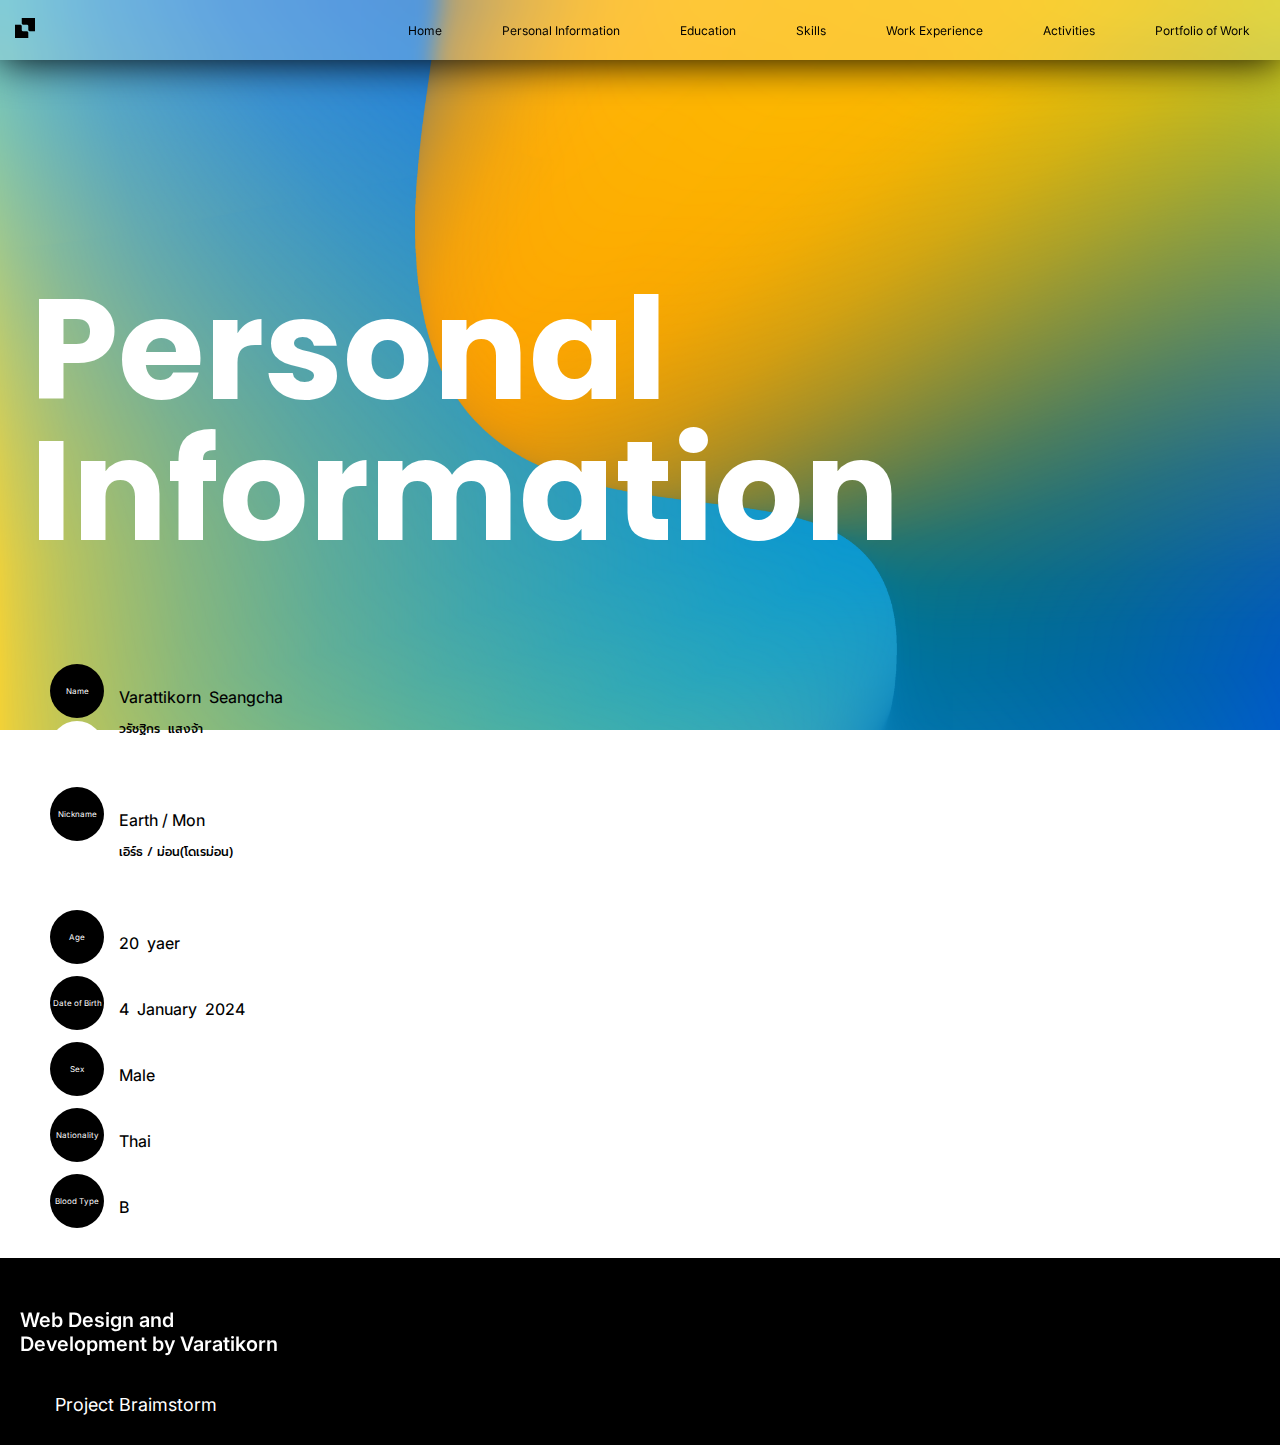
<file: html/activities.html>
<!DOCTYPE html>
<html lang="en">
<head>
    <meta charset="UTF-8">
    <meta name="viewport" content="width=device-width, initial-scale=1.0">
    <title>Varattikorn</title>
    <link rel="stylesheet" href="/css/style.css">
    <link rel="stylesheet" href="/css/activity.css">
    <style>
    </style>
</head>

<body>
    <nav>
        <div class="logo">
            <a href="/index.html"><img alt="logo" src="/img/585699.png" width="20px"></a>
        </div>
        <ul>
            <li class="hideOnMoblie"><a href="/index.html">Home</a></li>
            <li class="hideOnMoblie"><a href="/html/personalinformation.html">Personal Information</a></li>
            <li class="hideOnMoblie"><a href="/html/education.html">Education</a></li>
            <li class="hideOnMoblie"><a href="/html/skills.html">Skills</a></li>
            <li class="hideOnMoblie"><a href="/html/workexperience.html">Work Experience</a></li>
            <li class="hideOnMoblie"><a href="/html/activities.html">Activities</a></li>
            <li class="hideOnMoblie"><a href="/html/portfolioofwork.html">Portfolio of Work</a></li>
        </ul>

        <div class="menu-button">
        <div class="container" onclick="showSidebar()">
            <div class="bar1"></div>
            <div class="bar2"></div>
            <div class="bar3"></div>
            </div>
        </div>

        <ul class="sidebar">
            <li onclick="hideSidebar()">  
                <div class="container">
                <div class="bar4"></div>
                <div class="bar5"></div>
                <div class="bar6"></div>
                </div></li>
            <li><a href="/index.html">Home</a></li>    
            <li><a href="/html/personalinformation.html">Personal Information</a></li>
            <li><a href="/html/education.html">Education</a></li>
            <li><a href="/html/skills.html">Skills</a></li>
            <li><a href="/html/workexperience.html">Work Experience</a></li>
            <li><a href="/html/activities.html">Activities</a></li>
            <li><a href="/html/portfolioofwork.html">Portfolio of Work</a></li>
        </ul>
    </nav>

    <script>
        function showSidebar() {
            const sidebar = document.querySelector('.sidebar')
            sidebar.style.display = 'flex'
        }
        function hideSidebar() {
                        const sidebar = document.querySelector('.sidebar')
            sidebar.style.display = 'none'
        }
    </script>
    <!-------------------------------------------------------------------------------------->
    <section class="container-box">
        <div class="text-head">Personal<br>Information</div>
    </section>

    <section class="container-box">
        <div class="text-h">Name</div>
        <div class="text-s">Varattikorn&nbsp;&nbsp;Seangcha</div>
    </section>
    <section class="container-box">
        <div class="text-w"></div>
        <div class="text-thai">วรัชฐิกร&nbsp;&nbsp;แสงจ้า</div>
    </section>

    <section class="container-box">
        <div class="text-h">Nickname</div>
        <div class="text-s">Earth&nbsp;/&nbsp;Mon</div>
    </section>
    <section class="container-box">
        <div class="text-w"></div>
        <div class="text-thai">เอิร์ธ&nbsp;/&nbsp;ม่อน(โดเรม่อน)</div>
    </section>

    <section class="container-box">
        <div class="text-h">Age</div>
        <div class="text-s">20&nbsp;&nbsp;yaer</div>
    </section>

    
    <section class="container-box">
        <div class="text-h">Date of Birth</div>
        <div class="text-s">4&nbsp;&nbsp;January&nbsp;&nbsp;2024</div>
    </section>

    
    <section class="container-box">
        <div class="text-h">Sex</div>
        <div class="text-s">Male</div>
    </section>

    <section class="container-box">
        <div class="text-h">Nationality</div>
        <div class="text-s">Thai</div>
    </section>

    <section class="container-box">
        <div class="text-h">Blood Type</div>
        <div class="text-s">B</div>
    </section>





    <!--------------------------------------------------------------------------------------> 
    
    <footer  class="container-footer">
        <p>Web Design and <br>Development by Varatikorn</p>
        <a href="#"><img alt="logo" src="/img/585699.png">Project Braimstorm</a>
    </footer>
</body>
</html>
</file>
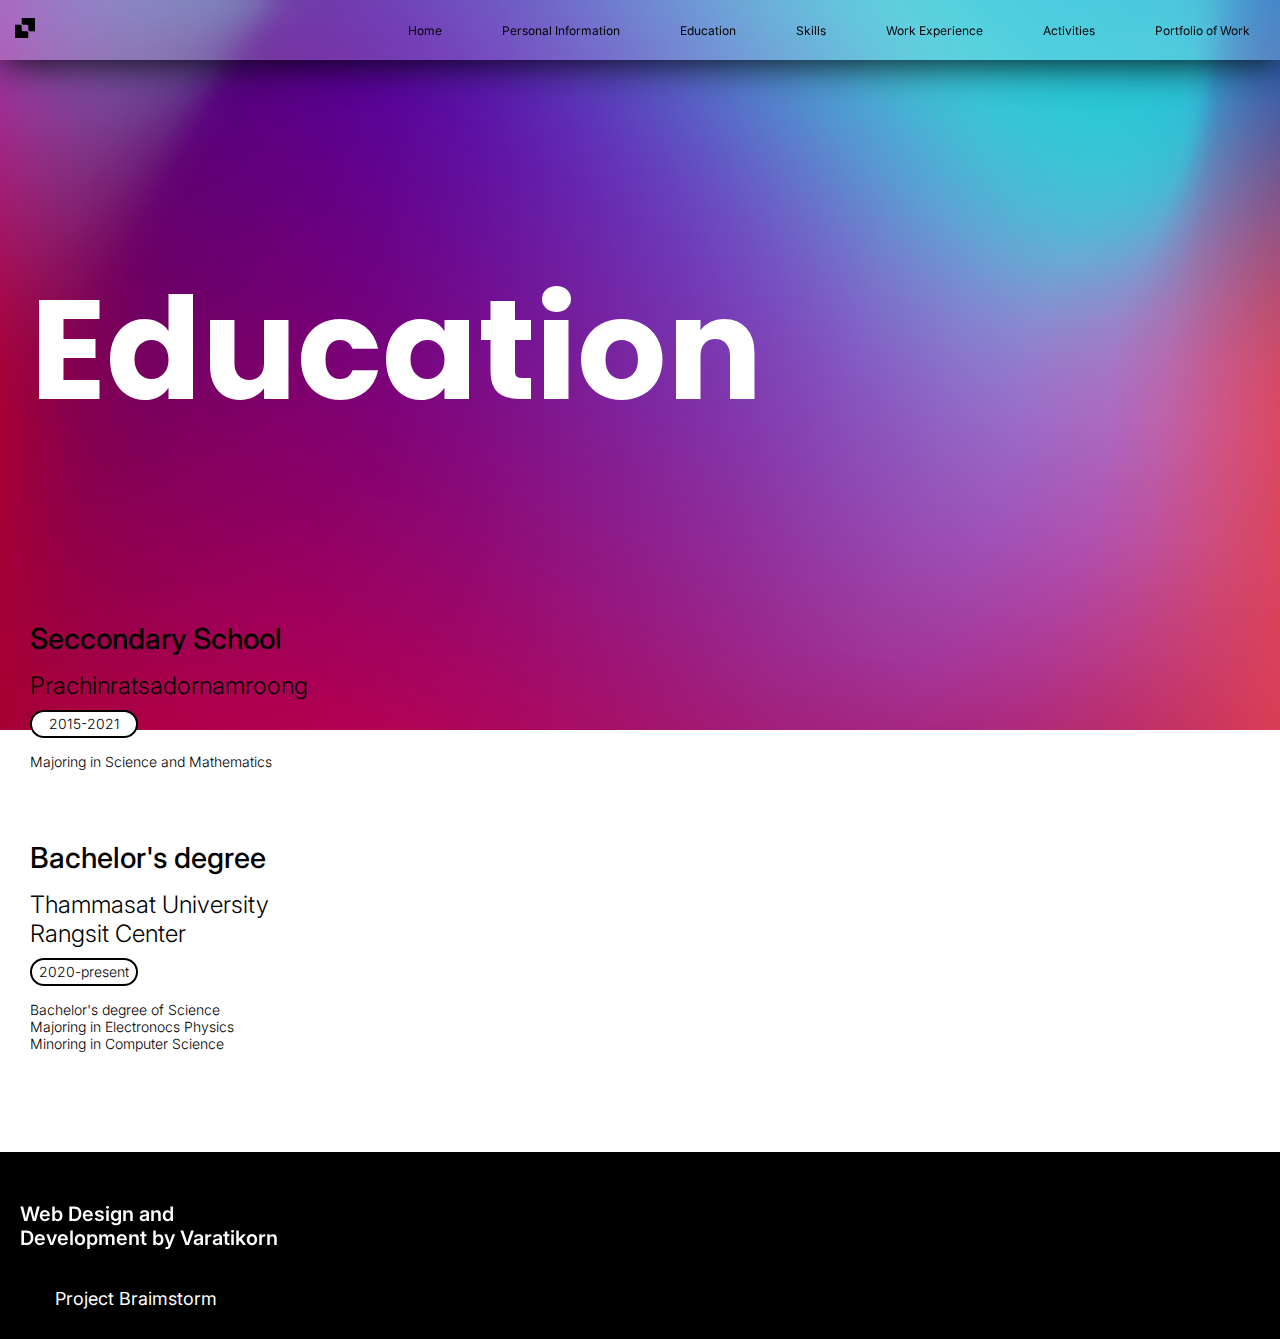
<file: html/education.html>
<!DOCTYPE html>
<html lang="en">
<head>
    <meta charset="UTF-8">
    <meta name="viewport" content="width=device-width, initial-scale=1.0">
    <title>Varattikorn</title>
    <link rel="stylesheet" href="/css/style.css">
    <link rel="stylesheet" href="/css/educat.css">
    <style>
    </style>
</head>

<body>
    <nav>
        <div class="logo">
            <a href="/index.html"><img alt="logo" src="/img/585699.png" width="20px"></a>
        </div>
        <ul>
            <li class="hideOnMoblie"><a href="/index.html">Home</a></li>
            <li class="hideOnMoblie"><a href="/html/personalinformation.html">Personal Information</a></li>
            <li class="hideOnMoblie"><a href="/html/education.html">Education</a></li>
            <li class="hideOnMoblie"><a href="/html/skills.html">Skills</a></li>
            <li class="hideOnMoblie"><a href="/html/workexperience.html">Work Experience</a></li>
            <li class="hideOnMoblie"><a href="/html/activities.html">Activities</a></li>
            <li class="hideOnMoblie"><a href="/html/portfolioofwork.html">Portfolio of Work</a></li>
        </ul>

        <div class="menu-button">
        <div class="container" onclick="showSidebar()">
            <div class="bar1"></div>
            <div class="bar2"></div>
            <div class="bar3"></div>
            </div>
        </div>

        <ul class="sidebar">
            <li onclick="hideSidebar()">  
                <div class="container">
                <div class="bar4"></div>
                <div class="bar5"></div>
                <div class="bar6"></div>
                </div></li>
            <li><a href="/index.html">Home</a></li>    
            <li><a href="/html/personalinformation.html">Personal Information</a></li>
            <li><a href="/html/education.html">Education</a></li>
            <li><a href="/html/skills.html">Skills</a></li>
            <li><a href="/html/workexperience.html">Work Experience</a></li>
            <li><a href="/html/activities.html">Activities</a></li>
            <li><a href="/html/portfolioofwork.html">Portfolio of Work</a></li>
        </ul>
    </nav>

    <script>
        function showSidebar() {
            const sidebar = document.querySelector('.sidebar')
            sidebar.style.display = 'flex'
        }
        function hideSidebar() {
                        const sidebar = document.querySelector('.sidebar')
            sidebar.style.display = 'none'
        }
    </script>
    <!-------------------------------------------------------------------------------------->
    <section class="container-boxper">
        <div class="text-headper">Education</div>
    </section>

    <main class="main-text">
        <p>Seccondary School</p>
        <div>Prachinratsadornamroong
            <div>2015-2021</div>
            <p>Majoring in Science and Mathematics</p>
        </div>
    </main>
    <main class="main-text">
        <p>Bachelor's degree</p>
        <div>Thammasat University<br>Rangsit Center
            <div>2020-present</div>
            <p>Bachelor's degree of Science<br>Majoring in Electronocs Physics<br>Minoring in Computer Science</p>
        </div>
    </main>
    
    <!-------------------------------------------------------------------------------------->    
    <footer  class="container-footer">
        <p>Web Design and <br>Development by Varatikorn</p>
        <a href="#"><img alt="logo" src="/img/585699.png">Project Braimstorm</a>
    </footer>
</body>
</html>
</file>
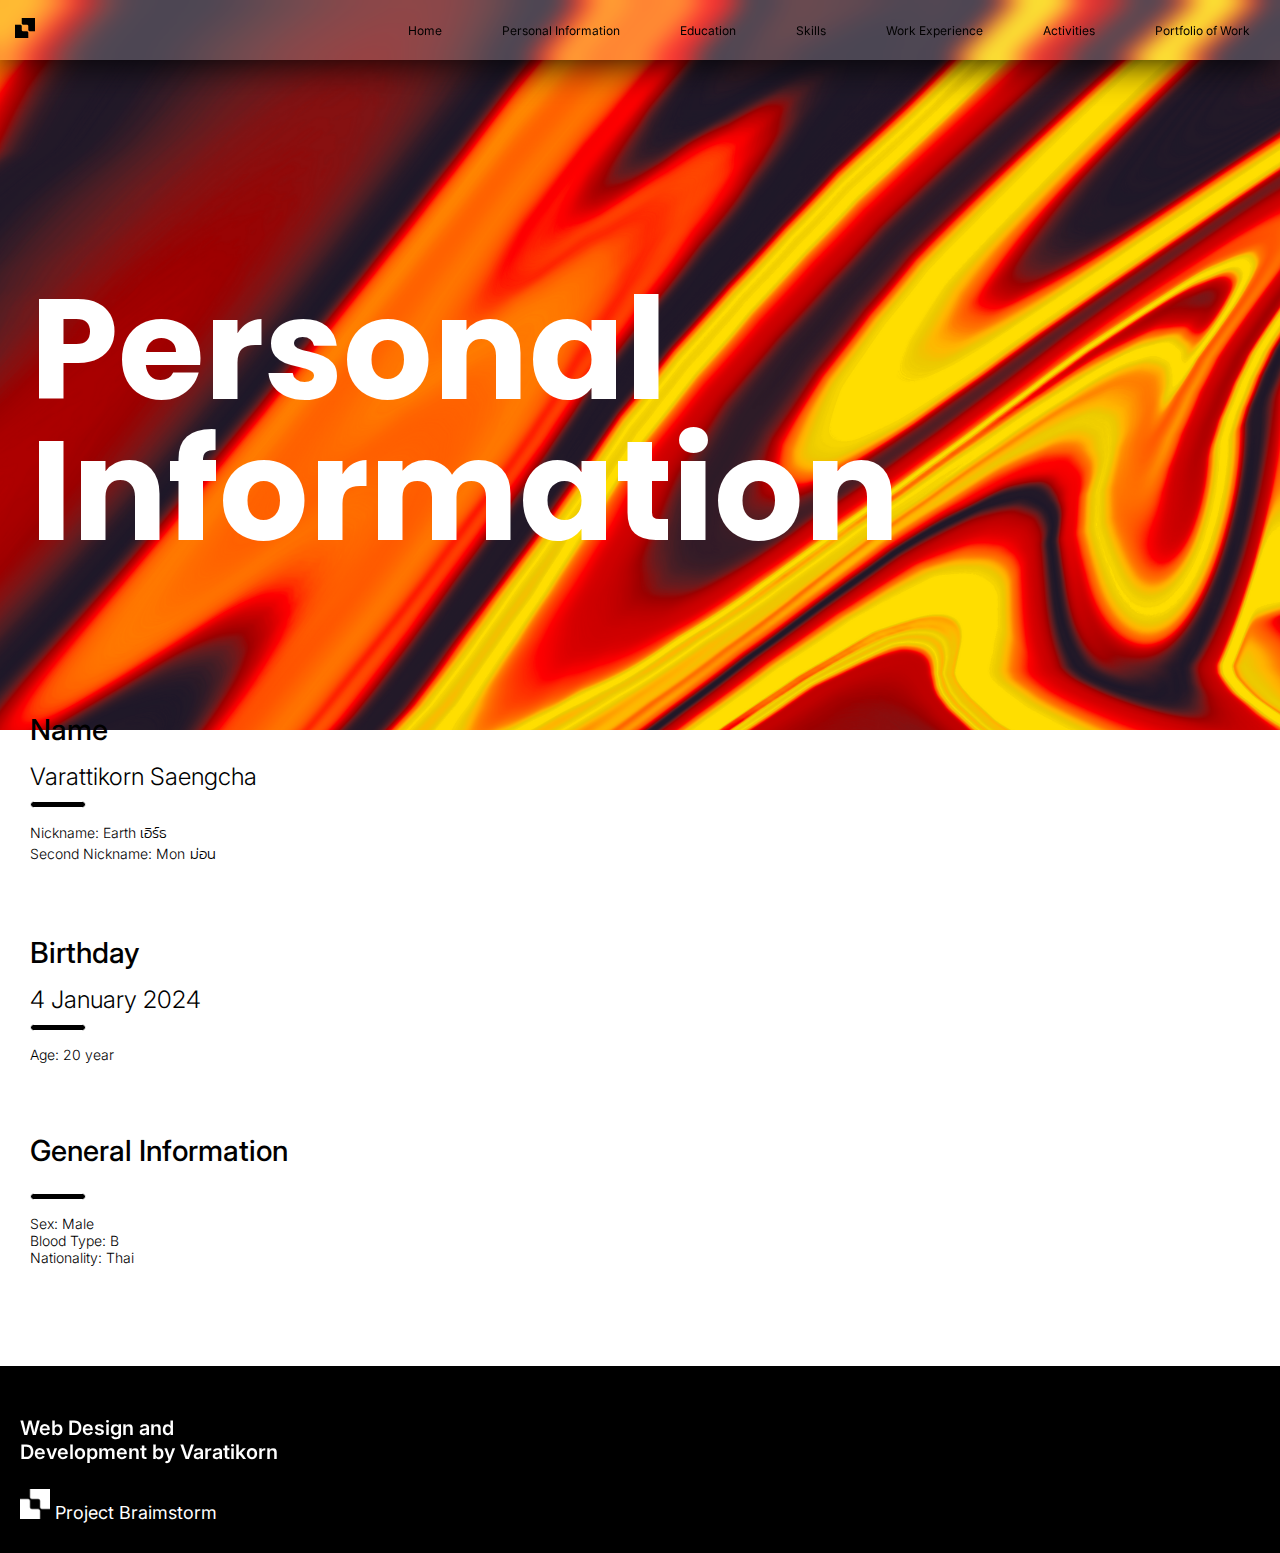
<file: html/personalinformation.html>
<!DOCTYPE html>
<html lang="en">
<head>
    <meta charset="UTF-8">
    <meta name="viewport" content="width=device-width, initial-scale=1.0">
    <title>Varattikorn</title>
    <link rel="stylesheet" href="/css/style.css">
    <link rel="stylesheet" href="/css/personal.css">
    <style>
    </style>
</head>

<body>
    <nav>
        <div class="logo">
            <a href="/index.html"><img alt="logo" src="/img/585699.png" width="20px"></a>
        </div>
        <ul>
            <li class="hideOnMoblie"><a href="/index.html">Home</a></li>
            <li class="hideOnMoblie"><a href="/html/personalinformation.html">Personal Information</a></li>
            <li class="hideOnMoblie"><a href="/html/education.html">Education</a></li>
            <li class="hideOnMoblie"><a href="/html/skills.html">Skills</a></li>
            <li class="hideOnMoblie"><a href="/html/workexperience.html">Work Experience</a></li>
            <li class="hideOnMoblie"><a href="/html/activities.html">Activities</a></li>
            <li class="hideOnMoblie"><a href="/html/portfolioofwork.html">Portfolio of Work</a></li>
        </ul>

        <div class="menu-button">
        <div class="container" onclick="showSidebar()">
            <div class="bar1"></div>
            <div class="bar2"></div>
            <div class="bar3"></div>
            </div>
        </div>

        <ul class="sidebar">
            <li onclick="hideSidebar()">  
                <div class="container">
                <div class="bar4"></div>
                <div class="bar5"></div>
                <div class="bar6"></div>
                </div></li>
            <li><a href="/index.html">Home</a></li>    
            <li><a href="/html/personalinformation.html">Personal Information</a></li>
            <li><a href="/html/education.html">Education</a></li>
            <li><a href="/html/skills.html">Skills</a></li>
            <li><a href="/html/workexperience.html">Work Experience</a></li>
            <li><a href="/html/activities.html">Activities</a></li>
            <li><a href="/html/portfolioofwork.html">Portfolio of Work</a></li>
        </ul>
    </nav>

    <script>
        function showSidebar() {
            const sidebar = document.querySelector('.sidebar')
            sidebar.style.display = 'flex'
        }
        function hideSidebar() {
                        const sidebar = document.querySelector('.sidebar')
            sidebar.style.display = 'none'
        }
    </script>
    <!-------------------------------------------------------------------------------------->
    <section class="container-boxper">
        <div class="text-headper">Personal<br>Information</div>
    </section>

    <main class="main-text">
        <p>Name</p>
        <div>Varattikorn Saengcha
            <div></div>
            <p>Nickname: Earth <span>เอิร์ธ</span><br>Second Nickname: Mon<span> ม่อน</span></p>
        </div>
    </main>
    <main class="main-text">
        <p>Birthday</p>
        <div>4 January 2024
            <div></div>
            <p>Age: 20 year</p>
        </div>
    </main>
    <main class="main-text">
        <p>General Information</p>
        <div>
            <div></div>
            <p>Sex: Male<br>Blood Type: B<br>Nationality: Thai</p>
        </div>
    </main>

    
    <!-------------------------------------------------------------------------------------->
    <footer  class="container-footer">
        <p>Web Design and <br>Development by Varatikorn</p>
        <a href="/index.html"><img alt="logo" src="/img/388888.png">Project Braimstorm</a>
    </footer>
</body>
</html>
</file>
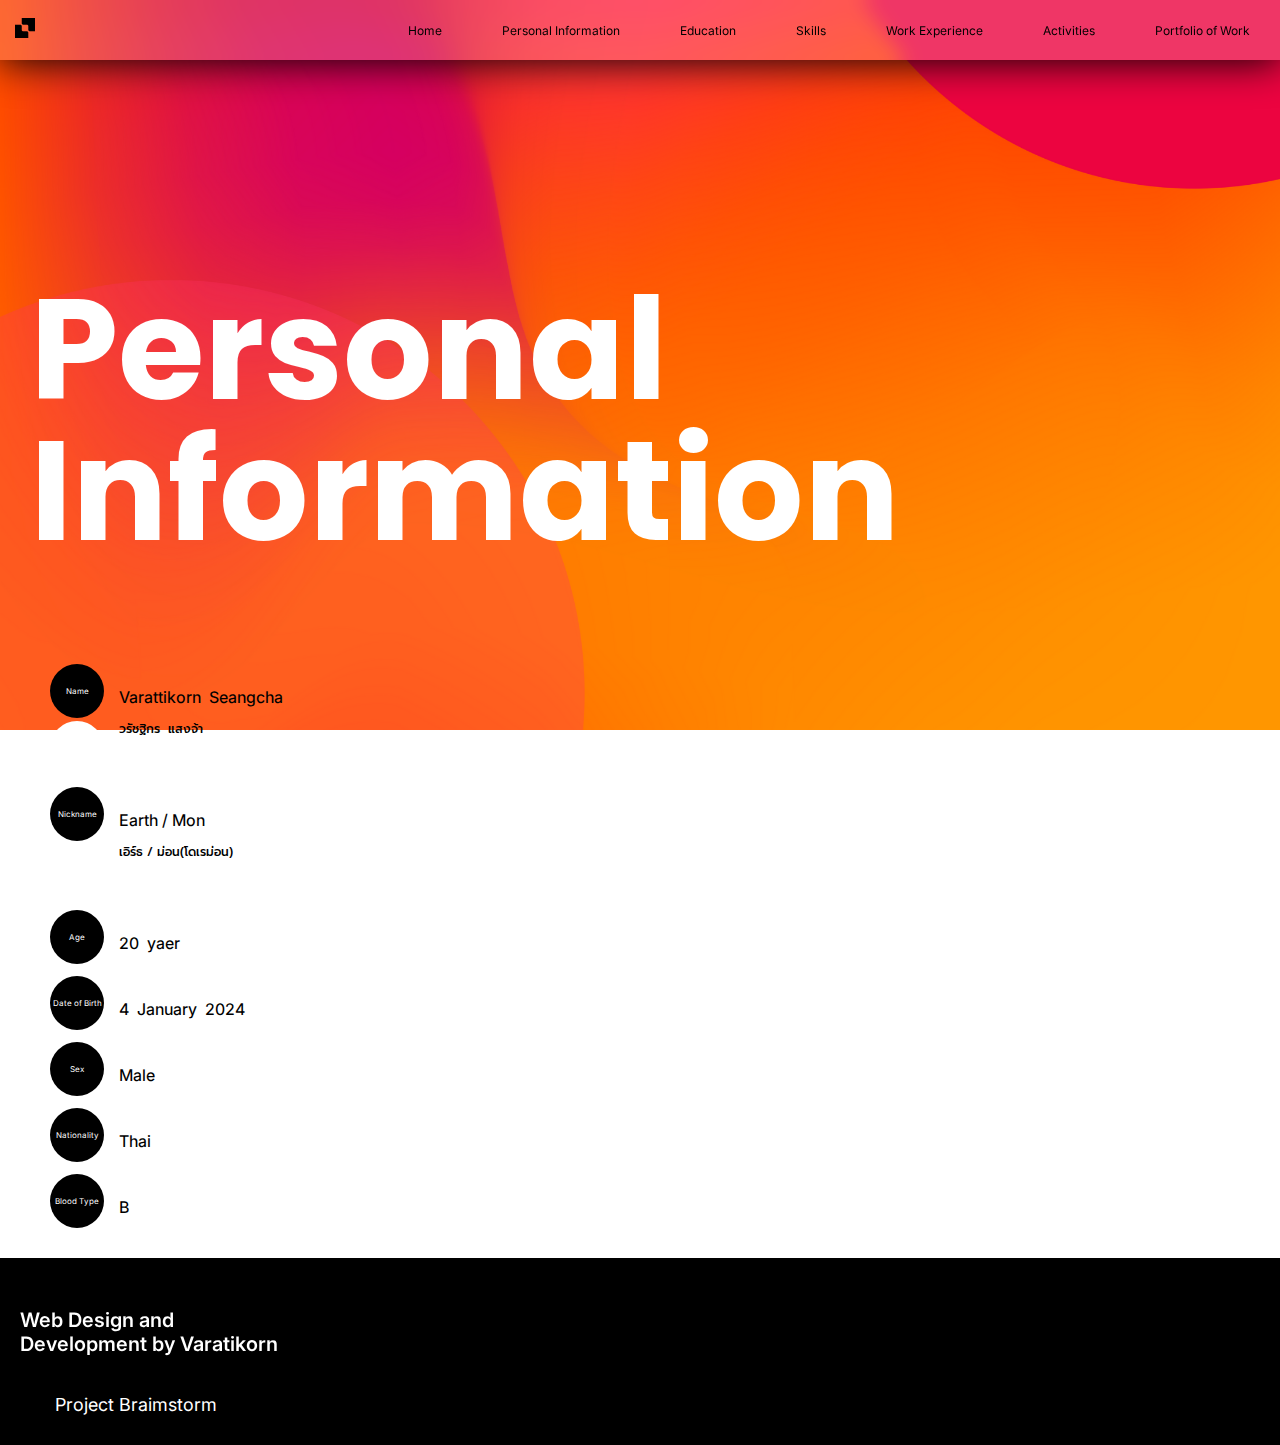
<file: html/portfolioofwork.html>
<!DOCTYPE html>
<html lang="en">
<head>
    <meta charset="UTF-8">
    <meta name="viewport" content="width=device-width, initial-scale=1.0">
    <title>Varattikorn</title>
    <link rel="stylesheet" href="/css/style.css">
    <link rel="stylesheet" href="/css/port.css">
    <style>
    </style>
</head>

<body>
    <nav>
        <div class="logo">
            <a href="/index.html"><img alt="logo" src="/img/585699.png" width="20px"></a>
        </div>
        <ul>
            <li class="hideOnMoblie"><a href="/index.html">Home</a></li>
            <li class="hideOnMoblie"><a href="/html/personalinformation.html">Personal Information</a></li>
            <li class="hideOnMoblie"><a href="/html/education.html">Education</a></li>
            <li class="hideOnMoblie"><a href="/html/skills.html">Skills</a></li>
            <li class="hideOnMoblie"><a href="/html/workexperience.html">Work Experience</a></li>
            <li class="hideOnMoblie"><a href="/html/activities.html">Activities</a></li>
            <li class="hideOnMoblie"><a href="/html/portfolioofwork.html">Portfolio of Work</a></li>
        </ul>

        <div class="menu-button">
        <div class="container" onclick="showSidebar()">
            <div class="bar1"></div>
            <div class="bar2"></div>
            <div class="bar3"></div>
            </div>
        </div>

        <ul class="sidebar">
            <li onclick="hideSidebar()">  
                <div class="container">
                <div class="bar4"></div>
                <div class="bar5"></div>
                <div class="bar6"></div>
                </div></li>
            <li><a href="/index.html">Home</a></li>    
            <li><a href="/html/personalinformation.html">Personal Information</a></li>
            <li><a href="/html/education.html">Education</a></li>
            <li><a href="/html/skills.html">Skills</a></li>
            <li><a href="/html/workexperience.html">Work Experience</a></li>
            <li><a href="/html/activities.html">Activities</a></li>
            <li><a href="/html/portfolioofwork.html">Portfolio of Work</a></li>
        </ul>
    </nav>

    <script>
        function showSidebar() {
            const sidebar = document.querySelector('.sidebar')
            sidebar.style.display = 'flex'
        }
        function hideSidebar() {
                        const sidebar = document.querySelector('.sidebar')
            sidebar.style.display = 'none'
        }
    </script>

    <!-------------------------------------------------------------------------------------->
    <section class="container-box">
        <div class="text-head">Personal<br>Information</div>
    </section>

    <section class="container-box">
        <div class="text-h">Name</div>
        <div class="text-s">Varattikorn&nbsp;&nbsp;Seangcha</div>
    </section>
    <section class="container-box">
        <div class="text-w"></div>
        <div class="text-thai">วรัชฐิกร&nbsp;&nbsp;แสงจ้า</div>
    </section>

    <section class="container-box">
        <div class="text-h">Nickname</div>
        <div class="text-s">Earth&nbsp;/&nbsp;Mon</div>
    </section>
    <section class="container-box">
        <div class="text-w"></div>
        <div class="text-thai">เอิร์ธ&nbsp;/&nbsp;ม่อน(โดเรม่อน)</div>
    </section>

    <section class="container-box">
        <div class="text-h">Age</div>
        <div class="text-s">20&nbsp;&nbsp;yaer</div>
    </section>

    
    <section class="container-box">
        <div class="text-h">Date of Birth</div>
        <div class="text-s">4&nbsp;&nbsp;January&nbsp;&nbsp;2024</div>
    </section>

    
    <section class="container-box">
        <div class="text-h">Sex</div>
        <div class="text-s">Male</div>
    </section>

    <section class="container-box">
        <div class="text-h">Nationality</div>
        <div class="text-s">Thai</div>
    </section>

    <section class="container-box">
        <div class="text-h">Blood Type</div>
        <div class="text-s">B</div>
    </section>





    <!-------------------------------------------------------------------------------------->
    <footer  class="container-footer">
        <p>Web Design and <br>Development by Varatikorn</p>
        <a href="#"><img alt="logo" src="/img/585699.png">Project Braimstorm</a>
    </footer>
</body>
</html>
</file>
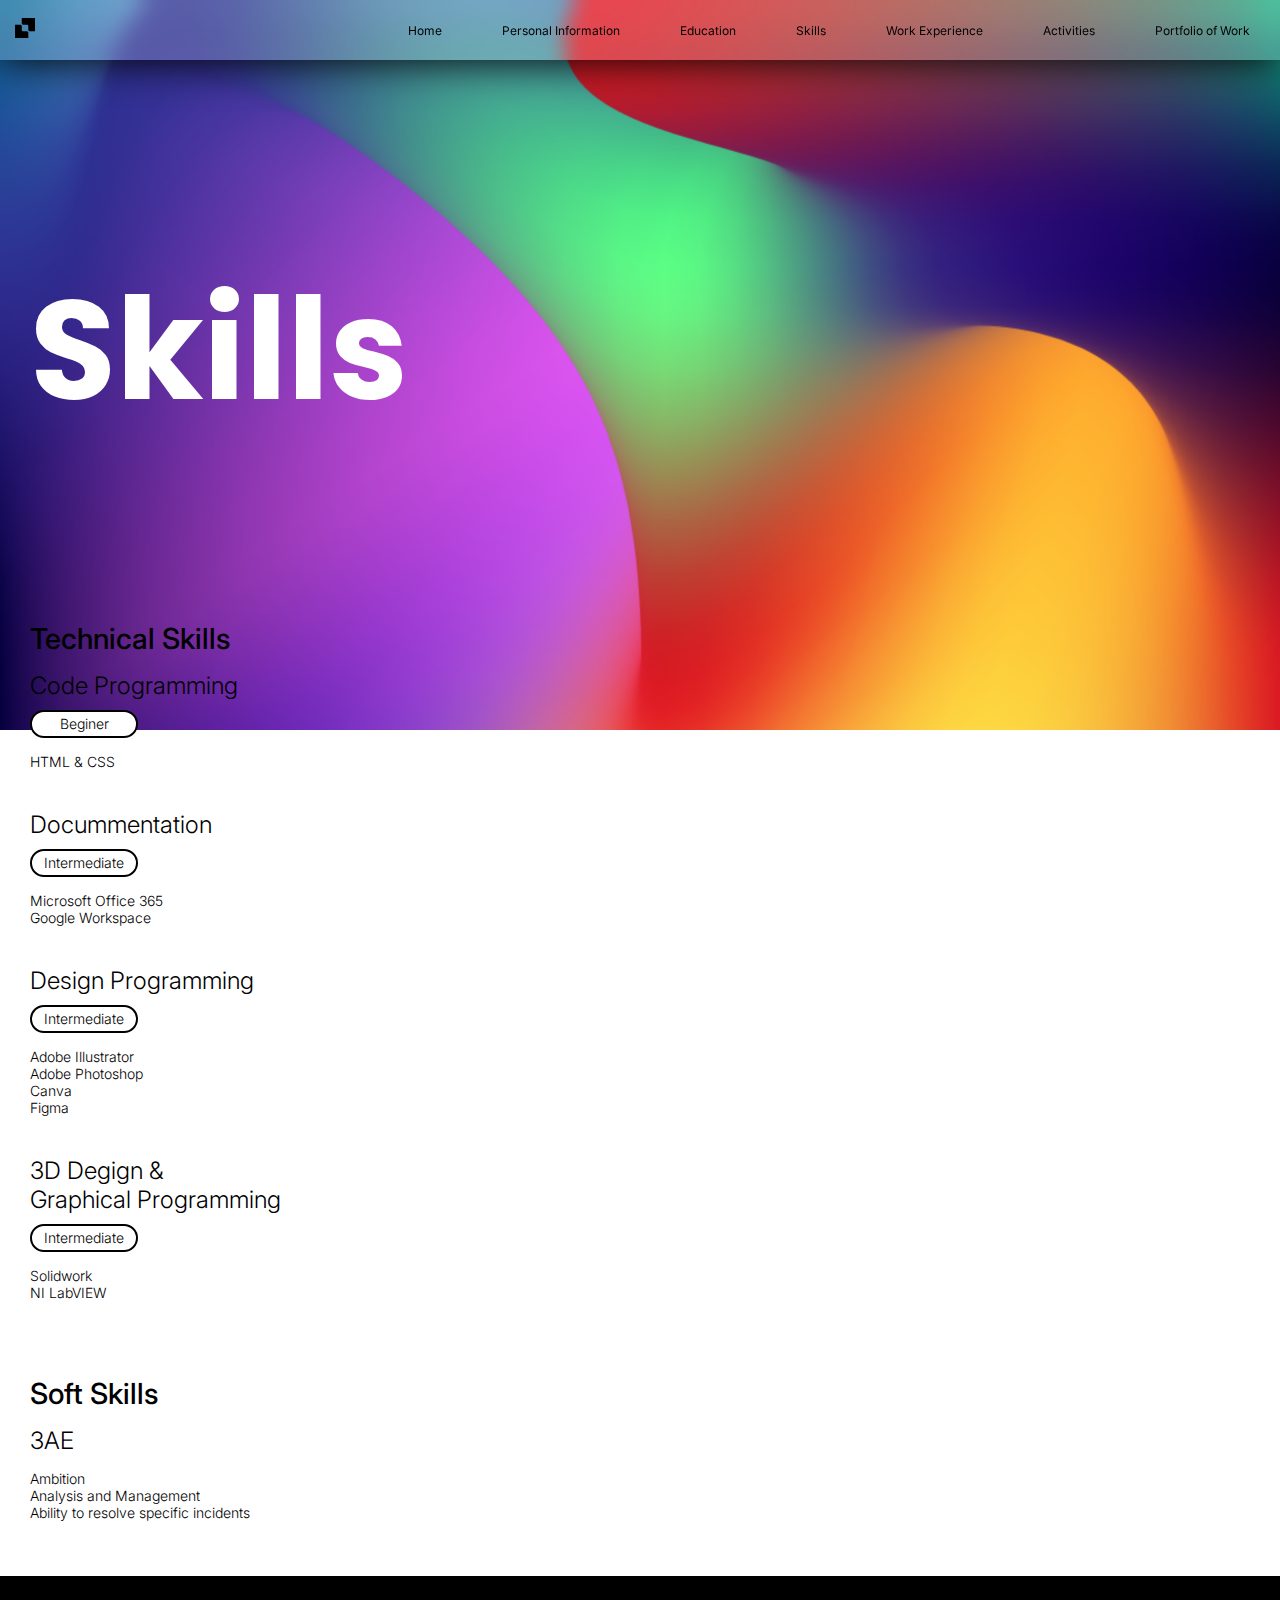
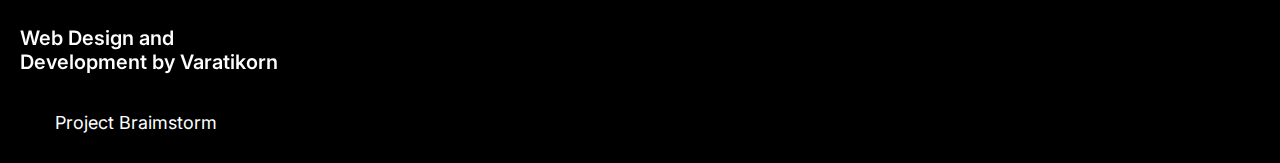
<file: html/skills.html>
<!DOCTYPE html>
<html lang="en">
<head>
    <meta charset="UTF-8">
    <meta name="viewport" content="width=device-width, initial-scale=1.0">
    <title>Varattikorn</title>
    <link rel="stylesheet" href="/css/style.css">
    <link rel="stylesheet" href="/css/skill.css">
    <style>
    </style>
</head>

<body>
    <nav>
        <div class="logo">
            <a href="/index.html"><img alt="logo" src="/img/585699.png" width="20px"></a>
        </div>
        <ul>
            <li class="hideOnMoblie"><a href="/index.html">Home</a></li>
            <li class="hideOnMoblie"><a href="/html/personalinformation.html">Personal Information</a></li>
            <li class="hideOnMoblie"><a href="/html/education.html">Education</a></li>
            <li class="hideOnMoblie"><a href="/html/skills.html">Skills</a></li>
            <li class="hideOnMoblie"><a href="/html/workexperience.html">Work Experience</a></li>
            <li class="hideOnMoblie"><a href="/html/activities.html">Activities</a></li>
            <li class="hideOnMoblie"><a href="/html/portfolioofwork.html">Portfolio of Work</a></li>
        </ul>

        <div class="menu-button">
        <div class="container" onclick="showSidebar()">
            <div class="bar1"></div>
            <div class="bar2"></div>
            <div class="bar3"></div>
            </div>
        </div>

        <ul class="sidebar">
            <li onclick="hideSidebar()">  
                <div class="container">
                <div class="bar4"></div>
                <div class="bar5"></div>
                <div class="bar6"></div>
                </div></li>
            <li><a href="/index.html">Home</a></li>    
            <li><a href="/html/personalinformation.html">Personal Information</a></li>
            <li><a href="/html/education.html">Education</a></li>
            <li><a href="/html/skills.html">Skills</a></li>
            <li><a href="/html/workexperience.html">Work Experience</a></li>
            <li><a href="/html/activities.html">Activities</a></li>
            <li><a href="/html/portfolioofwork.html">Portfolio of Work</a></li>
        </ul>
    </nav>

    <script>
        function showSidebar() {
            const sidebar = document.querySelector('.sidebar')
            sidebar.style.display = 'flex'
        }
        function hideSidebar() {
                        const sidebar = document.querySelector('.sidebar')
            sidebar.style.display = 'none'
        }
    </script>
 
     <!-------------------------------------------------------------------------------------->
     <section class="container-boxper">
        <div class="text-headper">Skills</div>
    </section>

    <main class="main-text">
        <p>Technical Skills</p>
        <div>Code Programming
            <div>Beginer</div>
            <p>HTML & CSS</p>
        </div>
        <div >Docummentation
            <div>Intermediate</div>
            <p>Microsoft Office 365<br>Google Workspace</p>
        </div>
        <div>Design Programming
            <div>Intermediate</div>
            <p>Adobe Illustrator<br>Adobe Photoshop<br>Canva<br>Figma</p>
        </div>
        <div>3D Degign & <br>Graphical Programming
            <div>Intermediate</div>
            <p>Solidwork<br>NI LabVIEW</p>
        </div>
    </main>

    <main class="main-text2">
        <p>Soft Skills</p>
        <div>3AE
            <p>Ambition<br>Analysis and Management<br>Ability to resolve specific incidents</p>
        </div>
    </main>


    <!-------------------------------------------------------------------------------------->
    <footer  class="container-footer">
        <p>Web Design and <br>Development by Varatikorn</p>
        <a href="#"><img alt="logo" src="/img/585699.png">Project Braimstorm</a>
    </footer>
</body>
</html>
</file>
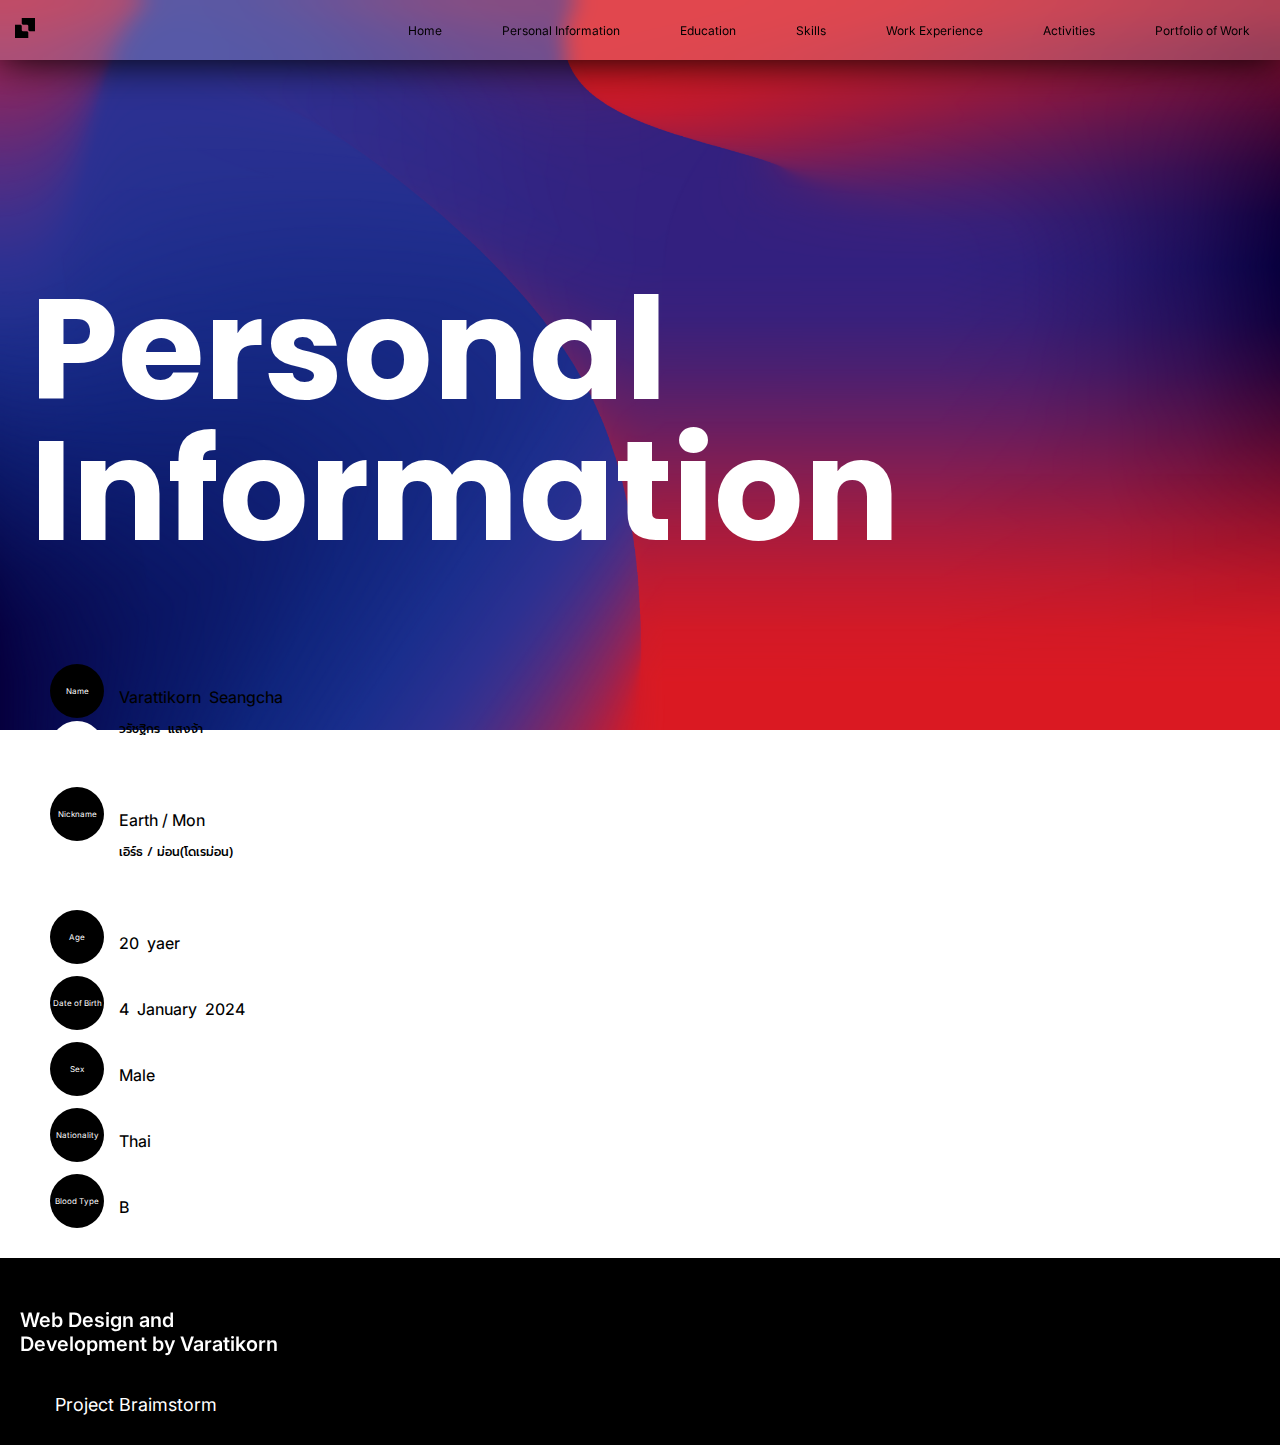
<file: html/workexperience.html>
<!DOCTYPE html>
<html lang="en">
<head>
    <meta charset="UTF-8">
    <meta name="viewport" content="width=device-width, initial-scale=1.0">
    <title>Varattikorn</title>
    <link rel="stylesheet" href="/css/style.css">
    <link rel="stylesheet" href="/css/workex.css">
    <style>
    </style>
</head>

<body>
    <nav>
        <div class="logo">
            <a href="/index.html"><img alt="logo" src="/img/585699.png" width="20px"></a>
        </div>
        <ul>
            <li class="hideOnMoblie"><a href="/index.html">Home</a></li>
            <li class="hideOnMoblie"><a href="/html/personalinformation.html">Personal Information</a></li>
            <li class="hideOnMoblie"><a href="/html/education.html">Education</a></li>
            <li class="hideOnMoblie"><a href="/html/skills.html">Skills</a></li>
            <li class="hideOnMoblie"><a href="/html/workexperience.html">Work Experience</a></li>
            <li class="hideOnMoblie"><a href="/html/activities.html">Activities</a></li>
            <li class="hideOnMoblie"><a href="/html/portfolioofwork.html">Portfolio of Work</a></li>
        </ul>

        <div class="menu-button">
        <div class="container" onclick="showSidebar()">
            <div class="bar1"></div>
            <div class="bar2"></div>
            <div class="bar3"></div>
            </div>
        </div>

        <ul class="sidebar">
            <li onclick="hideSidebar()">  
                <div class="container">
                <div class="bar4"></div>
                <div class="bar5"></div>
                <div class="bar6"></div>
                </div></li>
            <li><a href="/index.html">Home</a></li>    
            <li><a href="/html/personalinformation.html">Personal Information</a></li>
            <li><a href="/html/education.html">Education</a></li>
            <li><a href="/html/skills.html">Skills</a></li>
            <li><a href="/html/workexperience.html">Work Experience</a></li>
            <li><a href="/html/activities.html">Activities</a></li>
            <li><a href="/html/portfolioofwork.html">Portfolio of Work</a></li>
        </ul>
    </nav>

    <script>
        function showSidebar() {
            const sidebar = document.querySelector('.sidebar')
            sidebar.style.display = 'flex'
        }
        function hideSidebar() {
                        const sidebar = document.querySelector('.sidebar')
            sidebar.style.display = 'none'
        }
    </script>
 
     <!-------------------------------------------------------------------------------------->
     <section class="container-box">
        <div class="text-head">Personal<br>Information</div>
    </section>

    <section class="container-box">
        <div class="text-h">Name</div>
        <div class="text-s">Varattikorn&nbsp;&nbsp;Seangcha</div>
    </section>
    <section class="container-box">
        <div class="text-w"></div>
        <div class="text-thai">วรัชฐิกร&nbsp;&nbsp;แสงจ้า</div>
    </section>

    <section class="container-box">
        <div class="text-h">Nickname</div>
        <div class="text-s">Earth&nbsp;/&nbsp;Mon</div>
    </section>
    <section class="container-box">
        <div class="text-w"></div>
        <div class="text-thai">เอิร์ธ&nbsp;/&nbsp;ม่อน(โดเรม่อน)</div>
    </section>

    <section class="container-box">
        <div class="text-h">Age</div>
        <div class="text-s">20&nbsp;&nbsp;yaer</div>
    </section>

    
    <section class="container-box">
        <div class="text-h">Date of Birth</div>
        <div class="text-s">4&nbsp;&nbsp;January&nbsp;&nbsp;2024</div>
    </section>

    
    <section class="container-box">
        <div class="text-h">Sex</div>
        <div class="text-s">Male</div>
    </section>

    <section class="container-box">
        <div class="text-h">Nationality</div>
        <div class="text-s">Thai</div>
    </section>

    <section class="container-box">
        <div class="text-h">Blood Type</div>
        <div class="text-s">B</div>
    </section>





    <!-------------------------------------------------------------------------------------->
    <footer  class="container-footer">
        <p>Web Design and <br>Development by Varatikorn</p>
        <a href="#"><img alt="logo" src="/img/585699.png">Project Braimstorm</a>
    </footer>
</body>
</html>
</file>
<file: css/style.css>
@import url(https://fonts.googleapis.com/css?family=IBM+Plex+Sans+Thai+Looped:100,200,300,regular,500,600,700);
@import url(https://fonts.googleapis.com/css?family=Kanit:100,100italic,200,200italic,300,300italic,regular,italic,500,500italic,600,600italic,700,700italic,800,800italic,900,900italic); 
@import url(https://fonts.googleapis.com/css?family=Montserrat:100,200,300,regular,500,600,700,800,900,100italic,200italic,300italic,italic,500italic,600italic,700italic,800italic,900italic);
@import url(https://fonts.googleapis.com/css?family=IBM+Plex+Sans+Thai+Looped:100,200,300,regular,500,600,700);
@import url(https://fonts.googleapis.com/css?family=Prompt:100,100italic,200,200italic,300,300italic,regular,italic,500,500italic,600,600italic,700,700italic,800,800italic,900,900italic);
@import url(https://fonts.googleapis.com/css?family=Outfit:100,200,300,regular,500,600,700,800,900);
@import url(https://fonts.googleapis.com/css?family=Inter:100,200,300,regular,500,600,700,800,900,100italic,200italic,300italic,italic,500italic,600italic,700italic,800italic,900italic);

/*----------------------------------------*/
 .container {
    display: inline-block;
    cursor: pointer;
    margin-right: 1rem;
  }

/*--------------------JS------------------------*/


  /*------------------------
  nav {
    background: rgba(255, 255, 255, 0.2);
    height: 40px;
    width: 100%;
    position: fixed;
    -webkit-backdrop-filter:blur(10px);
    backdrop-filter: blur(10px); 
    display: flex;
    justify-content: space-between;
    align-items: center;
    z-index: 100;

    & .logo {
          margin-left: 1rem;
          padding: auto;
      }
    }

  ----------------*/
  /*----------------------------------------*/

  body {
    background-color: rgb(255, 255, 255);
    background-image: url(/image/logo.b.png);
    background-size: cover;
    background-position: center;
    background-repeat: no-repeat;
    height: 1000px;
    margin: 0;
    padding: 0;
  }

/*----------------------------------------*/
  .Main-Head {
    display: flex;
    flex-direction: row;
    flex-wrap: wrap;
    justify-content: center;
    gap: 10px;
  }
/*----------------------------------------*/

  .image-me {
      margin-bottom: 30px;
      width:180px;
      margin-top: 70px;
      -webkit-mask-image: linear-gradient(black 50%,transparent 100%);
      mask-image: linear-gradient(black 50%,transparent 100%);
  }

/*----------------------------------------*/
    .font-head {
      margin-top: 120px;
      margin-bottom: 0;
      font-family: Inter;
      font-size: 22px;
      font-weight: 600;
      background-image: linear-gradient(to right, rgb(0, 0, 0) , rgb(0, 0, 0));
      color: transparent;
      background-clip: text;
    }
/*----------------------------------------*/
.font-head2 {
  margin-top: 15px;
  margin-bottom: 0;
  font-family: Inter;
  font-size: 15px;
  font-weight: 400;
  background-image: linear-gradient(to right, rgb(0, 0, 0) , rgb(0, 0, 0));
  color: transparent;
  background-clip: text;
}

/*----------------------------------------*/
a {
  font-family: Inter;
  font-size: 10px;
  color: rgb(255, 255, 255);
  text-decoration: none;
}

.box-head {
  margin-top: 15px;
  width: 80px;
  height: 22px;
  background-color: #000;
  border-radius: 50px;
  text-align: center;
  display: flex; 
  justify-content: center; 
  align-items: center; 
}

.box-head2 {
  margin-top: 5px;
  width: 150px;
  height: 40px;
  background-color: #000;
  border-radius: 50px;
  text-align: center;
  display: flex; 
  justify-content: center; 
  align-items: center; 
}

.box-head3 {
  margin-top: 5px;
  width: 150px;
  height: 40px;
  border: 1px solid;
  background-color: #ffffff;
  border-radius: 50px;
  text-align: center;
  display: flex; 
  justify-content: center; 
  align-items: center; 
  color: #000;
}

/*----------------------------------------*/

.containerZ {
    display: flex;
    flex-direction: column;
    flex-wrap: wrap;
    justify-content: left;
}

  .text-model {
    margin-left: 25px;
    margin-top: 50px;
    margin-bottom: 0;
    font-family: Inter;
    font-size: 40px;
    font-weight: 500;
    background-image: linear-gradient(to right, rgb(0, 0, 0) , rgb(0, 0, 0));
    color: transparent;
    background-clip: text;
  }

  .box-model {
    background-image: linear-gradient(to right, rgb(0, 0, 0) , rgb(0, 0, 0));
    color: transparent;
    width: 100px;
    height: 28px;
    border-radius: 50px;
    margin-left: 25px;
    margin-top: 0px;
    text-align: center;
    padding: 2px;
    font-family: Inter;
    font-size: 14px;
    text-decoration: none;
    color: #ffffff;
    display: flex; 
    justify-content: center; 
    align-items: center; 
  }

 .text-model-s {
  margin-left: 25px;
  margin-top: 20px;
  margin-bottom: 0;
  font-family: Inter;
  font-size: 30px;
  font-weight: 400;
  background-image: linear-gradient(to right, rgb(0, 0, 0) , rgb(0, 0, 0));
  color: transparent;
  background-clip: text;
 }

/*----------------------------------------*/
.dotnavigator {
  display: flex;
  flex-direction: column;
  flex-wrap: wrap;
  align-items: center;
  gap: 5px;
  background-color: #ffffff;
  height: 550px;
  width: 100%;

  & div {
    display: flex;
    justify-content: center; 
    align-items: center;   
    width: 200px;
    height: 60px;
    background-image: linear-gradient(to right, rgb(0, 0, 0), rgb(0, 0, 0) 80%);
    color: transparent;
    border-radius: 50px;
    margin-top: 150px;
    text-align: center;
    font-family: Inter;

    & a {
      font-size: 24px;
      text-decoration: none;
      color: #ffffff;
    }
  }
}

.dropdown-icon {
  position: relative;
  width: 50px;
  height: 30px;
  background-color: rgb(255, 255, 255);
  display: flex;
  justify-content: center;
  align-items: center;
  margin-top: 180px;
}


.dropdown-icon span {
  display: inline-block;
  position: absolute;
  width: 25px;
  height: 4.5px;
  background: #000000;
  border-radius: 40px;
}

.dropdown-icon span:nth-child(1) {
  left: 20.7px;
  transform: rotate(-38deg);
}


.dropdown-icon span:nth-child(2) {
  right: 20.7px;
  transform: rotate(38deg);
}

/*----------------------------------------*/


 .container-footer {
    display: flex;
    flex-direction: column;
    flex-wrap: wrap;
    justify-content: left;
    gap: 5px;
    background-color: #000;
    margin-top: 30px;

  & p {
    display: flex;
    justify-content:flex-start;
    align-items:flex-start;
    margin-left: 20px;
    margin-top: 50px;
    margin-bottom: 0;
    font-family: Inter;
    font-size: 20px;
    font-weight: 600;
    background-image: linear-gradient(to right, rgb(255, 255, 255) , rgb(255, 255, 255));
    color: transparent;
    background-clip: text;
    z-index: 5;
  }

  & a {
    font-family: Inter;
    text-decoration: none;
    font-size: 18px;
    color: #ffffff;
    margin-bottom: 30px;

    & img {
      width: 30px;
      margin-left: 20px;
      margin-top: 20px;
      margin-right: 5px;
    }
  }
}

/*----------------------------------------*/
.text-small {
  font-family: Inter;
  font-size: 15px;
  font-weight: 400px;
  margin-left: 50px;
  margin-top: 0;
  margin-bottom: 0;
}

.container-inblock {
  display: flex;
  flex-direction: row;
  flex-wrap: wrap;
  justify-content: center;
  gap: 10px;

  & p {
    font-family: Kanit;
    font-size: 12px;
    font-weight: 400px;
    margin-top: 30px;
    color: #000000;
  }
}

.center-image {
  display: flex;
  justify-content: end;
  align-items: center;
}

.image-dome {
    width:350px;
    margin-top: 0;
    -webkit-mask-image: linear-gradient(black 50%,transparent 100%);
    mask-image: linear-gradient(black 50%,transparent 100%);
}
.image-drone {
  width:380px;
  margin-top: 0;
}

.box-head-skills {
  margin-top: 5px;
  width: 120px;
  height: 60px;
  border-radius: 15px;
  background-image: linear-gradient(to right, rgb(0, 0, 0) , rgb(101, 101, 101));
  color: transparent;
  text-align: center;
  display: flex; 
  justify-content: center; 
  align-items: center; 
  font-family: Inter;
  font-size: 14px;
  color: rgb(255, 255, 255);
}

.box-head-skills4 {
  margin-top: 5px;
  width: 220px;
  height: 60px;
  border-radius: 15px;
  background-image: linear-gradient(to right, rgb(0, 0, 0) , rgb(101, 101, 101));
  color: transparent;
  text-align: center;
  display: flex; 
  justify-content: center; 
  align-items: center; 
  font-family: Inter;
  font-size: 14px;
  color: rgb(255, 255, 255);
}

/*----------------------------------------*/
.wrapper {
  max-height: 220px;
  display: flex;
  overflow-x: auto;
  margin-top: 20px;
  margin-left: 20px;
}

.wrapper::-webkit-scrollbar {
  width: 0;
  height: 0;
}

.wrapper .item {
  min-width: 180px;
  height: 220px;
  line-height: 0px;
  text-align: center;
  background-color: #ffffff;
  margin-right: 5px;
}

.imagescroll {
  width: 180px;
  border-radius: 15px;
}

/*---------------NAVBAR-------------------------*/
nav {
  background: rgba(255, 255, 255, 0.2);
  box-shadow: 0px 1px 40px rgb(0, 0, 0);
  height: 60px;
  width: 100%;
  position: fixed;
  -webkit-backdrop-filter:blur(10px);
  backdrop-filter: blur(10px); 
  display: flex;
  justify-content: space-between;
  align-items: center;
  z-index: 100;

  & .logo {
    left: 0;
    margin-left: 15px;
    padding: auto;
  }

  & ul {
    width: 100%;
    list-style: none;
    display: flex;
    justify-content: flex-end;
    align-items: center;

    & li {
      height: 50px;
      display: flex;
      justify-content: end;
      align-items: center;

      & a {
        height: 100%;
        padding: 0 30px;
        text-decoration: none;
        display: flex;
        align-items: center;
        color: black;
        font-family: Inter;
        font-size: 12px;
      }
    }
  }

  & .sidebar {
    position: fixed;
    margin-top: 0;
    top: 0;
    right: 0;
    height: 100vh;
    width: 250px;
    z-index: 999;
    background-color: rgb(255, 255, 255);
    box-shadow: -10px 0 10px rgb(0, 0, 0, 0.1);
    display: none;
    flex-direction: column;
    align-items: flex-start;
    justify-content: flex-start;
    
    & li {
      width: 100%;
  
      & a {
        width: 100%;
      }
    }
  }
  
}
nav a:hover {
  color: #2c2c2c;
}
.menu-button {
  display: none;
}


.bar1, .bar2, .bar3 {
  width: 35px;
  height: 2px;
  background-color: #000000;
  margin: 5px 0;
}
.bar4 {
  width: 35px;
  height: 2px;
  background-color: #000000;
  margin: 5px 0;
  transform: translate(0, 3.5px) rotate(-45deg);
}
.bar5 {
  opacity: 0;
}
.bar6 {
  width: 35px;
  height: 2px;
  background-color: #000000;
  margin: 5px 0;
  transform: translate(0, -3.5px) rotate(45deg);
}

/*----------------------------------------*/
@media(max-width: 1050px) {
  .hideOnMoblie {
    display: none;
  }
  .menu-button {
    display: block;
  }
  nav {
    height: 40px;
    width: 100%;
  }
}
/*----------------------------------------*/
</file>
<file: css/activity.css>
@import url(https://fonts.googleapis.com/css?family=Inter:100,200,300,regular,500,600,700,800,900,100italic,200italic,300italic,italic,500italic,600italic,700italic,800italic,900italic);
@import url(https://fonts.googleapis.com/css?family=Prompt:100,100italic,200,200italic,300,300italic,regular,italic,500,500italic,600,600italic,700,700italic,800,800italic,900,900italic);
@import url(https://fonts.googleapis.com/css?family=Montserrat:100,200,300,regular,500,600,700,800,900,100italic,200italic,300italic,italic,500italic,600italic,700italic,800italic,900italic);
@import url(https://fonts.googleapis.com/css?family=Kanit:100,100italic,200,200italic,300,300italic,regular,italic,500,500italic,600,600italic,700,700italic,800,800italic,900,900italic);
@import url(https://fonts.googleapis.com/css?family=Roboto:100,200,300,regular,500,600,700,800,900,100italic,200italic,300italic,italic,500italic,600italic,700italic,800italic,900italic);
@import url(https://fonts.googleapis.com/css?family=Poppins:100,100italic,200,200italic,300,300italic,regular,italic,500,500italic,600,600italic,700,700italic,800,800italic,900,900italic);
/*--------------------Personal Information--------------------*/
.container-box {
    display: flex;
    flex-direction: row;
    flex-wrap: wrap;
    justify-content: left;
    gap: 2;
  }
  
  body {
    height: 500px;
    background-image: url(/img/17.png);
    background-size: cover;
    background-repeat: no-repeat;
    background-position: center;
  }

  .text-head {
    font-family: Poppins;
    font-size: 11vw;
    font-weight: 700;
    margin-top: 280px;
    margin-left: 30px;
    margin-bottom: 90px;
    text-align: left;
    background-image: linear-gradient(to right, rgb(255, 255, 255) , rgb(255, 255, 255));
    color: transparent;
    background-clip: text;
    line-height: 1;
  }

  .text-head2 {
    font-family: Poppins;
    font-size: 11vw;
    font-weight: 200;
    margin-left: 30px;
    text-align: left;
    background-image: linear-gradient(to right, rgb(255, 255, 255) , rgb(255, 255, 255));
    color: transparent;
    background-clip: text;
    line-height: 1;
  }

  .text-h {
    background-image: linear-gradient(to right, rgb(0, 0, 0) , rgb(0, 0, 0));
    color: transparent;
    width: 50px;
    height: 50px;
    border-radius: 50px;
    margin-left: 50px;
    margin-top: 12px;
    text-align: center;
    padding: 2px;
    font-family: Inter;
    font-size: 8px;
    text-decoration: none;
    color: #ffffff;
    display: flex; 
    justify-content: center; 
    align-items: center; 
    
  }

  .text-s {
    font-family: Inter;
    font-size: 16px;
    font-weight: 450;
    margin-top: 35px;
    margin-left: 15px;
    color: black;
  }

  .text-thai {
    font-family: Prompt;
    font-size: 12px;
    font-weight: 450;
    margin-top: 2px;
    margin-left: 15px;
    color: black;
  }

  
  .text-w {
    background-image: linear-gradient(to right, rgb(255, 255, 255) , rgb(255, 255, 255));
    color: transparent;
    width: 50px;
    height: 50px;
    border-radius: 50px;
    margin-left: 50px;
    margin-top: 3px;
    text-align: center;
    padding: 2px;
    font-family: Inter;
    font-size: 2px;
    text-decoration: none;
    color: #ffffff;
    display: flex; 
    justify-content: center; 
    align-items: center; 
    
  }
</file>
<file: css/educat.css>
@import url(https://fonts.googleapis.com/css?family=Inter:100,200,300,regular,500,600,700,800,900,100italic,200italic,300italic,italic,500italic,600italic,700italic,800italic,900italic);
@import url(https://fonts.googleapis.com/css?family=Prompt:100,100italic,200,200italic,300,300italic,regular,italic,500,500italic,600,600italic,700,700italic,800,800italic,900,900italic);
@import url(https://fonts.googleapis.com/css?family=Montserrat:100,200,300,regular,500,600,700,800,900,100italic,200italic,300italic,italic,500italic,600italic,700italic,800italic,900italic);
@import url(https://fonts.googleapis.com/css?family=Kanit:100,100italic,200,200italic,300,300italic,regular,italic,500,500italic,600,600italic,700,700italic,800,800italic,900,900italic);
@import url(https://fonts.googleapis.com/css?family=Roboto:100,200,300,regular,500,600,700,800,900,100italic,200italic,300italic,italic,500italic,600italic,700italic,800italic,900italic);
@import url(https://fonts.googleapis.com/css?family=Poppins:100,100italic,200,200italic,300,300italic,regular,italic,500,500italic,600,600italic,700,700italic,800,800italic,900,900italic);
/*--------------------Personal Information--------------------*/
  body {
    height: 500px;
    background-image: url(/img/598688.png);
    background-size: cover;
    background-repeat: no-repeat;
    background-position: center;
  }
/*----------------------------------------*/

.container-boxper {
  display: flex;
  flex-direction: row;
  flex-wrap: wrap;
  justify-content: left;
  gap: 2;
}

.text-headper {
  font-family: Poppins;
  font-size: 11vw;
  font-weight: 700;
  margin-top: 280px;
  margin-left: 30px;
  margin-bottom:200px;
  text-align: left;
  background-image: linear-gradient(to right, rgb(255, 255, 255) , rgb(255, 255, 255));
  color: transparent;
  background-clip: text;
  line-height: 1;
}

/*----------------------------------------*/
.main-text {
  display: flex;
  flex-direction: column;
  flex-wrap: wrap;
  justify-content: left;

  & p {
    font-family: Inter;
    font-size: 29px;
    font-weight: 500;
    margin-top: 0;
    margin-bottom: 0;
    margin-left: 30px;
  }
  & div {
    font-family: Inter;
    font-weight: 300;
    font-size: 24px;
    margin-top: 15px;
    margin-left: 30px;

    & div {
        background-color: rgb(255, 255, 255);
        width: 100px;
        height: 20px;
        border-radius: 50px;
        border: 2px solid black;
        margin-left: 0;
        margin-top: 10px;
        text-align: center;
        padding: 2px;
        font-family: Inter;
        font-size: 14px;
        text-decoration: none;
        color: #000000;
        display: flex; 
        justify-content: center; 
        align-items: center; 
    }

    & p {
      font-family: Inter;
      font-weight: 300;
      font-size: 14px;
      margin-top: 15px;
      margin-left: 0;
      margin-bottom: 70px;
    }
  }
}
</file>
<file: css/personal.css>
@import url(https://fonts.googleapis.com/css?family=Inter:100,200,300,regular,500,600,700,800,900,100italic,200italic,300italic,italic,500italic,600italic,700italic,800italic,900italic);
@import url(https://fonts.googleapis.com/css?family=Montserrat:100,200,300,regular,500,600,700,800,900,100italic,200italic,300italic,italic,500italic,600italic,700italic,800italic,900italic);
@import url(https://fonts.googleapis.com/css?family=Kanit:100,100italic,200,200italic,300,300italic,regular,italic,500,500italic,600,600italic,700,700italic,800,800italic,900,900italic);
@import url(https://fonts.googleapis.com/css?family=Roboto:100,200,300,regular,500,600,700,800,900,100italic,200italic,300italic,italic,500italic,600italic,700italic,800italic,900italic);
@import url(https://fonts.googleapis.com/css?family=Poppins:100,100italic,200,200italic,300,300italic,regular,italic,500,500italic,600,600italic,700,700italic,800,800italic,900,900italic);
@import url(https://fonts.googleapis.com/css?family=Prompt:100,100italic,200,200italic,300,300italic,regular,italic,500,500italic,600,600italic,700,700italic,800,800italic,900,900italic);
/*--------------------Personal Information--------------------*/
body {
  height: 500px;
  background-image: url(/img/200000.png);
  background-size: cover;
  background-repeat: no-repeat;
  background-position: center;
}
/*----------------------------------------*/

.container-boxper {
display: flex;
flex-direction: row;
flex-wrap: wrap;
justify-content: left;
gap: 2;
}

.text-headper {
font-family: Poppins;
font-size: 11vw;
font-weight: 700;
margin-top: 280px;
margin-left: 30px;
margin-bottom:150px;
text-align: left;
background-image: linear-gradient(to right, rgb(255, 255, 255) , rgb(255, 255, 255));
color: transparent;
background-clip: text;
line-height: 1;
}

/*----------------------------------------*/
.main-text {
display: flex;
flex-direction: column;
flex-wrap: wrap;
justify-content: left;

& p {
  font-family: Inter;
  font-size: 29px;
  font-weight: 500;
  margin-top: 0;
  margin-bottom: 0;
  margin-left: 30px;
}
& div {
  font-family: Inter;
  font-weight: 300;
  font-size: 24px;
  margin-top: 15px;
  margin-left: 30px;

  & div {
      background-color: rgb(0, 0, 0);
      width: 50px;
      height: 1px;
      border-radius: 50px;
      border: 1px solid rgb(255, 255, 255);
      margin-left: 0;
      margin-top: 10px;
      text-align: center;
      padding: 2px;
      font-family: Inter;
      font-size: 14px;
      text-decoration: none;
      color: #000000;
      display: flex; 
      justify-content: center; 
      align-items: center; 
  }

  & p {
    font-family: Inter;
    font-weight: 300;
    font-size: 14px;
    margin-top: 15px;
    margin-left: 0;
    margin-bottom: 70px;

    & span {
      font-family: Prompt;
    }
  }
}
}
</file>
<file: css/port.css>
@import url(https://fonts.googleapis.com/css?family=Inter:100,200,300,regular,500,600,700,800,900,100italic,200italic,300italic,italic,500italic,600italic,700italic,800italic,900italic);
@import url(https://fonts.googleapis.com/css?family=Prompt:100,100italic,200,200italic,300,300italic,regular,italic,500,500italic,600,600italic,700,700italic,800,800italic,900,900italic);
@import url(https://fonts.googleapis.com/css?family=Montserrat:100,200,300,regular,500,600,700,800,900,100italic,200italic,300italic,italic,500italic,600italic,700italic,800italic,900italic);
@import url(https://fonts.googleapis.com/css?family=Kanit:100,100italic,200,200italic,300,300italic,regular,italic,500,500italic,600,600italic,700,700italic,800,800italic,900,900italic);
@import url(https://fonts.googleapis.com/css?family=Roboto:100,200,300,regular,500,600,700,800,900,100italic,200italic,300italic,italic,500italic,600italic,700italic,800italic,900italic);
@import url(https://fonts.googleapis.com/css?family=Poppins:100,100italic,200,200italic,300,300italic,regular,italic,500,500italic,600,600italic,700,700italic,800,800italic,900,900italic);
/*--------------------Personal Information--------------------*/
.container-box {
    display: flex;
    flex-direction: row;
    flex-wrap: wrap;
    justify-content: left;
    gap: 2;
  }
  
  body {
    height: 500px;
    background-image: url(/img/19.png);
    background-size: cover;
    background-repeat: no-repeat;
    background-position: center;
  }

  .text-head {
    font-family: Poppins;
    font-size: 11vw;
    font-weight: 700;
    margin-top: 280px;
    margin-left: 30px;
    margin-bottom: 90px;
    text-align: left;
    background-image: linear-gradient(to right, rgb(255, 255, 255) , rgb(255, 255, 255));
    color: transparent;
    background-clip: text;
    line-height: 1;
  }

  .text-head2 {
    font-family: Poppins;
    font-size: 11vw;
    font-weight: 200;
    margin-left: 30px;
    text-align: left;
    background-image: linear-gradient(to right, rgb(255, 255, 255) , rgb(255, 255, 255));
    color: transparent;
    background-clip: text;
    line-height: 1;
  }

  .text-h {
    background-image: linear-gradient(to right, rgb(0, 0, 0) , rgb(0, 0, 0));
    color: transparent;
    width: 50px;
    height: 50px;
    border-radius: 50px;
    margin-left: 50px;
    margin-top: 12px;
    text-align: center;
    padding: 2px;
    font-family: Inter;
    font-size: 8px;
    text-decoration: none;
    color: #ffffff;
    display: flex; 
    justify-content: center; 
    align-items: center; 
    
  }

  .text-s {
    font-family: Inter;
    font-size: 16px;
    font-weight: 450;
    margin-top: 35px;
    margin-left: 15px;
    color: black;
  }

  .text-thai {
    font-family: Prompt;
    font-size: 12px;
    font-weight: 450;
    margin-top: 2px;
    margin-left: 15px;
    color: black;
  }

  
  .text-w {
    background-image: linear-gradient(to right, rgb(255, 255, 255) , rgb(255, 255, 255));
    color: transparent;
    width: 50px;
    height: 50px;
    border-radius: 50px;
    margin-left: 50px;
    margin-top: 3px;
    text-align: center;
    padding: 2px;
    font-family: Inter;
    font-size: 2px;
    text-decoration: none;
    color: #ffffff;
    display: flex; 
    justify-content: center; 
    align-items: center; 
    
  }
</file>
<file: css/skill.css>
@import url(https://fonts.googleapis.com/css?family=Inter:100,200,300,regular,500,600,700,800,900,100italic,200italic,300italic,italic,500italic,600italic,700italic,800italic,900italic);
@import url(https://fonts.googleapis.com/css?family=Prompt:100,100italic,200,200italic,300,300italic,regular,italic,500,500italic,600,600italic,700,700italic,800,800italic,900,900italic);
@import url(https://fonts.googleapis.com/css?family=Montserrat:100,200,300,regular,500,600,700,800,900,100italic,200italic,300italic,italic,500italic,600italic,700italic,800italic,900italic);
@import url(https://fonts.googleapis.com/css?family=Kanit:100,100italic,200,200italic,300,300italic,regular,italic,500,500italic,600,600italic,700,700italic,800,800italic,900,900italic);
@import url(https://fonts.googleapis.com/css?family=Roboto:100,200,300,regular,500,600,700,800,900,100italic,200italic,300italic,italic,500italic,600italic,700italic,800italic,900italic);
@import url(https://fonts.googleapis.com/css?family=Poppins:100,100italic,200,200italic,300,300italic,regular,italic,500,500italic,600,600italic,700,700italic,800,800italic,900,900italic);
/*--------------------Personal Information--------------------*/
  body {
    height: 500px;
    background-image: url(/img/16.png);
    background-size: cover;
    background-repeat: no-repeat;
    background-position: center;
  }


  .container-boxper {
    display: flex;
    flex-direction: row;
    flex-wrap: wrap;
    justify-content: left;
    gap: 2;
  }
  
  .text-headper {
    font-family: Poppins;
    font-size: 11vw;
    font-weight: 700;
    margin-top: 280px;
    margin-left: 30px;
    margin-bottom:200px;
    text-align: left;
    background-image: linear-gradient(to right, rgb(255, 255, 255) , rgb(255, 255, 255));
    color: transparent;
    background-clip: text;
    line-height: 1;
  }
  
  /*----------------------------------------*/
  .main-text {
    display: flex;
    flex-direction: column;
    flex-wrap: wrap;
    justify-content: left;
  
    & p {
      font-family: Inter;
      font-size: 29px;
      font-weight: 500;
      margin-top: 0px;
      margin-bottom: 0;
      margin-left: 30px;
    }
    & div {
      font-family: Inter;
      font-weight: 300;
      font-size: 24px;
      margin-top: 15px;
      margin-left: 30px;
  
      & div {
          background-color: rgb(255, 255, 255);
          width: 100px;
          height: 20px;
          border-radius: 50px;
          border: 2px solid black;
          margin-left: 0;
          margin-top: 10px;
          text-align: center;
          padding: 2px;
          font-family: Inter;
          font-size: 14px;
          text-decoration: none;
          color: #000000;
          display: flex; 
          justify-content: center; 
          align-items: center; 
      }
  
      & p {
        font-family: Inter;
        font-weight: 300;
        font-size: 14px;
        margin-top: 15px;
        margin-left: 0;
        margin-bottom: 25px;
      }
    }
  }
  
  .main-text2 {
    display: flex;
    flex-direction: column;
    flex-wrap: wrap;
    justify-content: left;
  
    & p {
      font-family: Inter;
      font-size: 29px;
      font-weight: 500;
      margin-top: 50px;
      margin-bottom: 0;
      margin-left: 30px;
    }
    & div {
      font-family: Inter;
      font-weight: 300;
      font-size: 24px;
      margin-top: 15px;
      margin-left: 30px;
  
      & p {
        font-family: Inter;
        font-weight: 300;
        font-size: 14px;
        margin-top: 15px;
        margin-left: 0;
        margin-bottom: 25px;
      }
    }
  }
  

  .dotlit {
    margin-top: 10px;
    & li {
      font-size: 16px;
    }
  }
</file>
<file: css/workex.css>
@import url(https://fonts.googleapis.com/css?family=Inter:100,200,300,regular,500,600,700,800,900,100italic,200italic,300italic,italic,500italic,600italic,700italic,800italic,900italic);
@import url(https://fonts.googleapis.com/css?family=Prompt:100,100italic,200,200italic,300,300italic,regular,italic,500,500italic,600,600italic,700,700italic,800,800italic,900,900italic);
@import url(https://fonts.googleapis.com/css?family=Montserrat:100,200,300,regular,500,600,700,800,900,100italic,200italic,300italic,italic,500italic,600italic,700italic,800italic,900italic);
@import url(https://fonts.googleapis.com/css?family=Kanit:100,100italic,200,200italic,300,300italic,regular,italic,500,500italic,600,600italic,700,700italic,800,800italic,900,900italic);
@import url(https://fonts.googleapis.com/css?family=Roboto:100,200,300,regular,500,600,700,800,900,100italic,200italic,300italic,italic,500italic,600italic,700italic,800italic,900italic);
@import url(https://fonts.googleapis.com/css?family=Poppins:100,100italic,200,200italic,300,300italic,regular,italic,500,500italic,600,600italic,700,700italic,800,800italic,900,900italic);
/*--------------------Personal Information--------------------*/
.container-box {
    display: flex;
    flex-direction: row;
    flex-wrap: wrap;
    justify-content: left;
    gap: 2;
  }
  
  body {
    height: 500px;
    background-image: url(/img/18.png);
    background-size: cover;
    background-repeat: no-repeat;
    background-position: center;
  }

  .text-head {
    font-family: Poppins;
    font-size: 11vw;
    font-weight: 700;
    margin-top: 280px;
    margin-left: 30px;
    margin-bottom: 90px;
    text-align: left;
    background-image: linear-gradient(to right, rgb(255, 255, 255) , rgb(255, 255, 255));
    color: transparent;
    background-clip: text;
    line-height: 1;
  }

  .text-head2 {
    font-family: Poppins;
    font-size: 11vw;
    font-weight: 200;
    margin-left: 30px;
    text-align: left;
    background-image: linear-gradient(to right, rgb(255, 255, 255) , rgb(255, 255, 255));
    color: transparent;
    background-clip: text;
    line-height: 1;
  }

  .text-h {
    background-image: linear-gradient(to right, rgb(0, 0, 0) , rgb(0, 0, 0));
    color: transparent;
    width: 50px;
    height: 50px;
    border-radius: 50px;
    margin-left: 50px;
    margin-top: 12px;
    text-align: center;
    padding: 2px;
    font-family: Inter;
    font-size: 8px;
    text-decoration: none;
    color: #ffffff;
    display: flex; 
    justify-content: center; 
    align-items: center; 
    
  }

  .text-s {
    font-family: Inter;
    font-size: 16px;
    font-weight: 450;
    margin-top: 35px;
    margin-left: 15px;
    color: black;
  }

  .text-thai {
    font-family: Prompt;
    font-size: 12px;
    font-weight: 450;
    margin-top: 2px;
    margin-left: 15px;
    color: black;
  }

  
  .text-w {
    background-image: linear-gradient(to right, rgb(255, 255, 255) , rgb(255, 255, 255));
    color: transparent;
    width: 50px;
    height: 50px;
    border-radius: 50px;
    margin-left: 50px;
    margin-top: 3px;
    text-align: center;
    padding: 2px;
    font-family: Inter;
    font-size: 2px;
    text-decoration: none;
    color: #ffffff;
    display: flex; 
    justify-content: center; 
    align-items: center; 
    
  }
</file>
